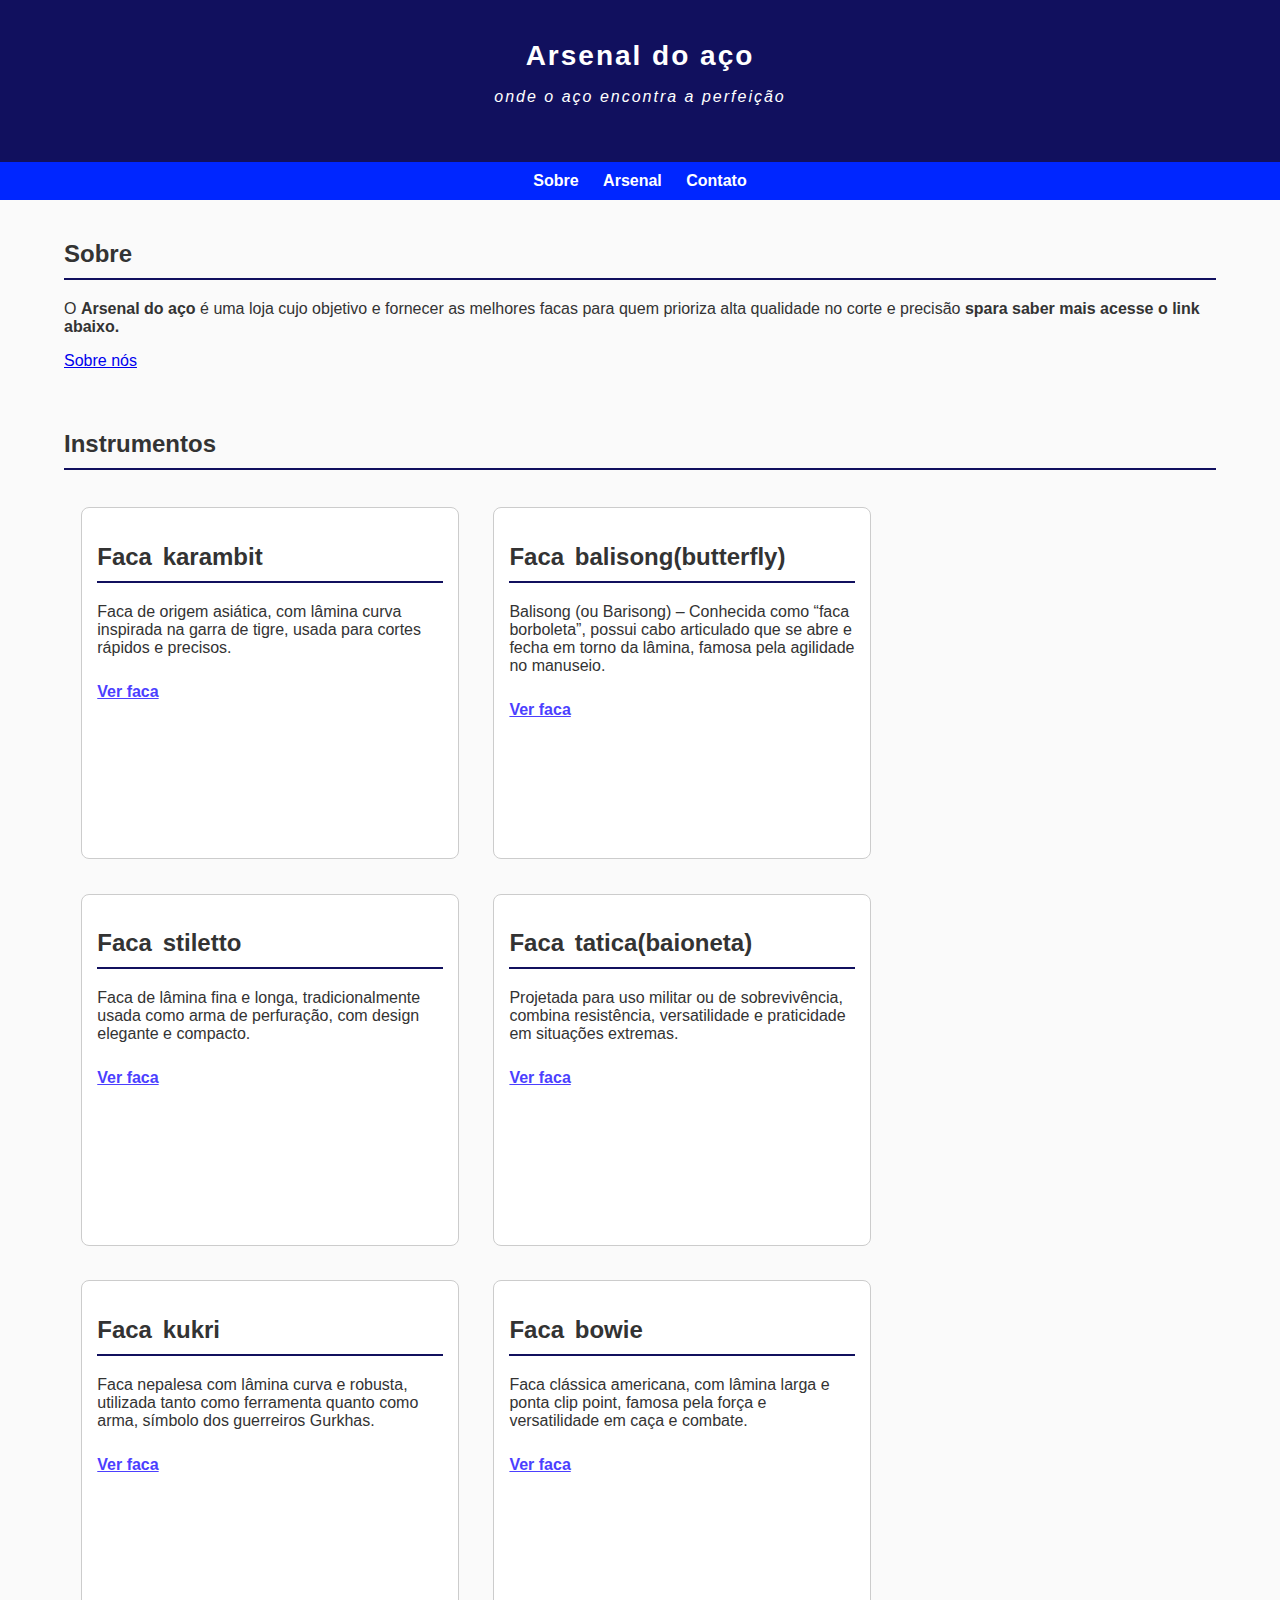
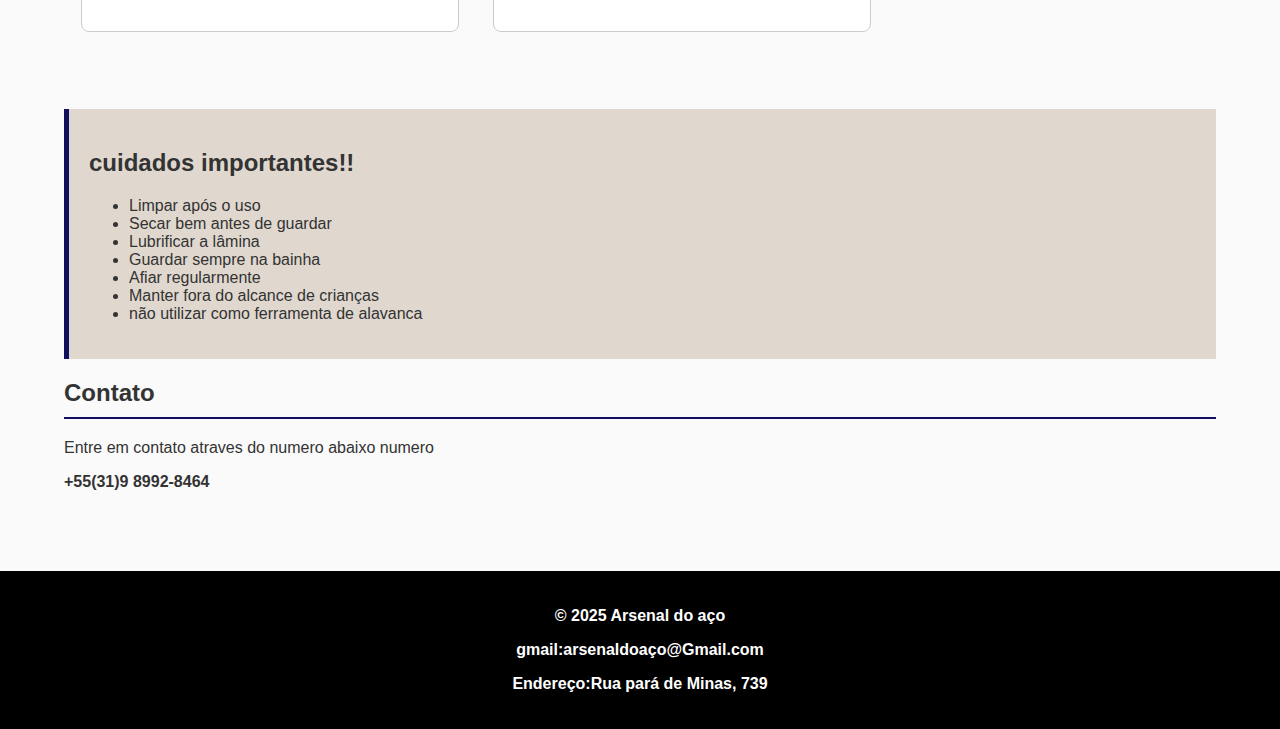
<file: index.html>
<!DOCTYPE html>
<html lang="pt-BR">
<head>
  <meta charset="UTF-8">
  <title>Arsenal do aço</title>

  
  <link rel="stylesheet" href="style.css">
</head>

<body>

  
  <header>
    <h1>Arsenal do aço</h1>
    <p><span>onde o aço encontra a perfeição</span></p>
  </header>


  <nav>
    <a href="#sobre">Sobre</a>
    <a href="#arsenal">Arsenal</a>
    <a href="#contato">Contato</a>
  </nav>

  
  <main>

    
    <section id="sobre">
      <h2>Sobre</h2>
      <p>
        O <strong>Arsenal do aço</strong> é uma loja cujo objetivo e fornecer as melhores facas para quem prioriza alta qualidade no corte e precisão<strong> spara saber mais acesse o link abaixo.</strong>
      </p>

      <a href="sobre.html">Sobre nós</a>
    </section>

    
    <section id="arsenal">
      <h2>Instrumentos</h2>

      <div class="Arsenal">

        <article id="inst1">
          <h2>Faca karambit</h2>
          <p>Faca de origem asiática, com lâmina curva inspirada na garra de tigre, usada para cortes rápidos e precisos.</p>
          <a href="karambit.html">Ver faca</a>
        </article>

        <article id="inst2">          
          <h2>Faca balisong(butterfly)</h2>
          <p>Balisong (ou Barisong) – Conhecida como “faca borboleta”, possui cabo articulado que se abre e fecha em torno da lâmina, famosa pela agilidade no manuseio.</p>
          <a href="balisong.html">Ver faca</a>
        </article>

        <article id="inst3">
          
          <h2>Faca stiletto</h2>
        <p>Faca de lâmina fina e longa, tradicionalmente usada como arma de perfuração, com design elegante e compacto.</p>
          <a href="stiletto.html">Ver faca</a>
        </article>

        <article id="inst4">
          
          <h2>Faca tatica(baioneta)</h2>
          <p> Projetada para uso militar ou de sobrevivência, combina resistência, versatilidade e praticidade em situações extremas.</p>
          </ul>
          <a href="tatica.html">Ver faca</a>
        </article>

        <article id="inst5">
          
          <h2>Faca kukri</h2>
          <p>Faca nepalesa com lâmina curva e robusta, utilizada tanto como ferramenta quanto como arma, símbolo dos guerreiros Gurkhas.</p>
          <a href="kukri.html">Ver faca</a>
        </article>

        <article id="inst6">

          <h2>Faca bowie</h2>
          <p> Faca clássica americana, com lâmina larga e ponta clip point, famosa pela força e versatilidade em caça e combate.</p>
          <a href="bowie.html">Ver faca</a>
        </article>

      </div>
    </section>

   
    <aside>
      <h2>cuidados importantes!!</h2>
      <ul>
      <li>Limpar após o uso</li>
      <li>Secar bem antes de guardar</li>
      <li>Lubrificar a lâmina</li>
      <li>Guardar sempre na bainha</li>
      <li>Afiar regularmente</li>
      <li>Manter fora do alcance de crianças</li>
      <li>não utilizar como ferramenta de alavanca</li>
      </ul>
    </aside>

  
    <section id="contato">
      <h2>Contato</h2>
      <p>Entre em contato atraves do numero abaixo numero</p>
      <strong><p>+55(31)9 8992-8464</p><strong>
      
    </section>

  </main>

  <footer>
    <p>© 2025 Arsenal do aço</p> 
    <p>gmail:arsenaldoaço@Gmail.com</p>
    <p>Endereço:Rua pará de Minas, 739</p>
  </footer>

 
  <script>
    function iniciarSite() {
      console.log("Site carregado com sucesso");

      let nome = prompt("qual e seu nome meu bom?");

      if (nome) {
        alert(`Bem-vindo a arsenal do aço, ${nome}!`);
      } else {
        alert("Bem-vindo a arsenal do aço!");
      }
    }

    iniciarSite();
  </script>

</body>

</html>
</file>
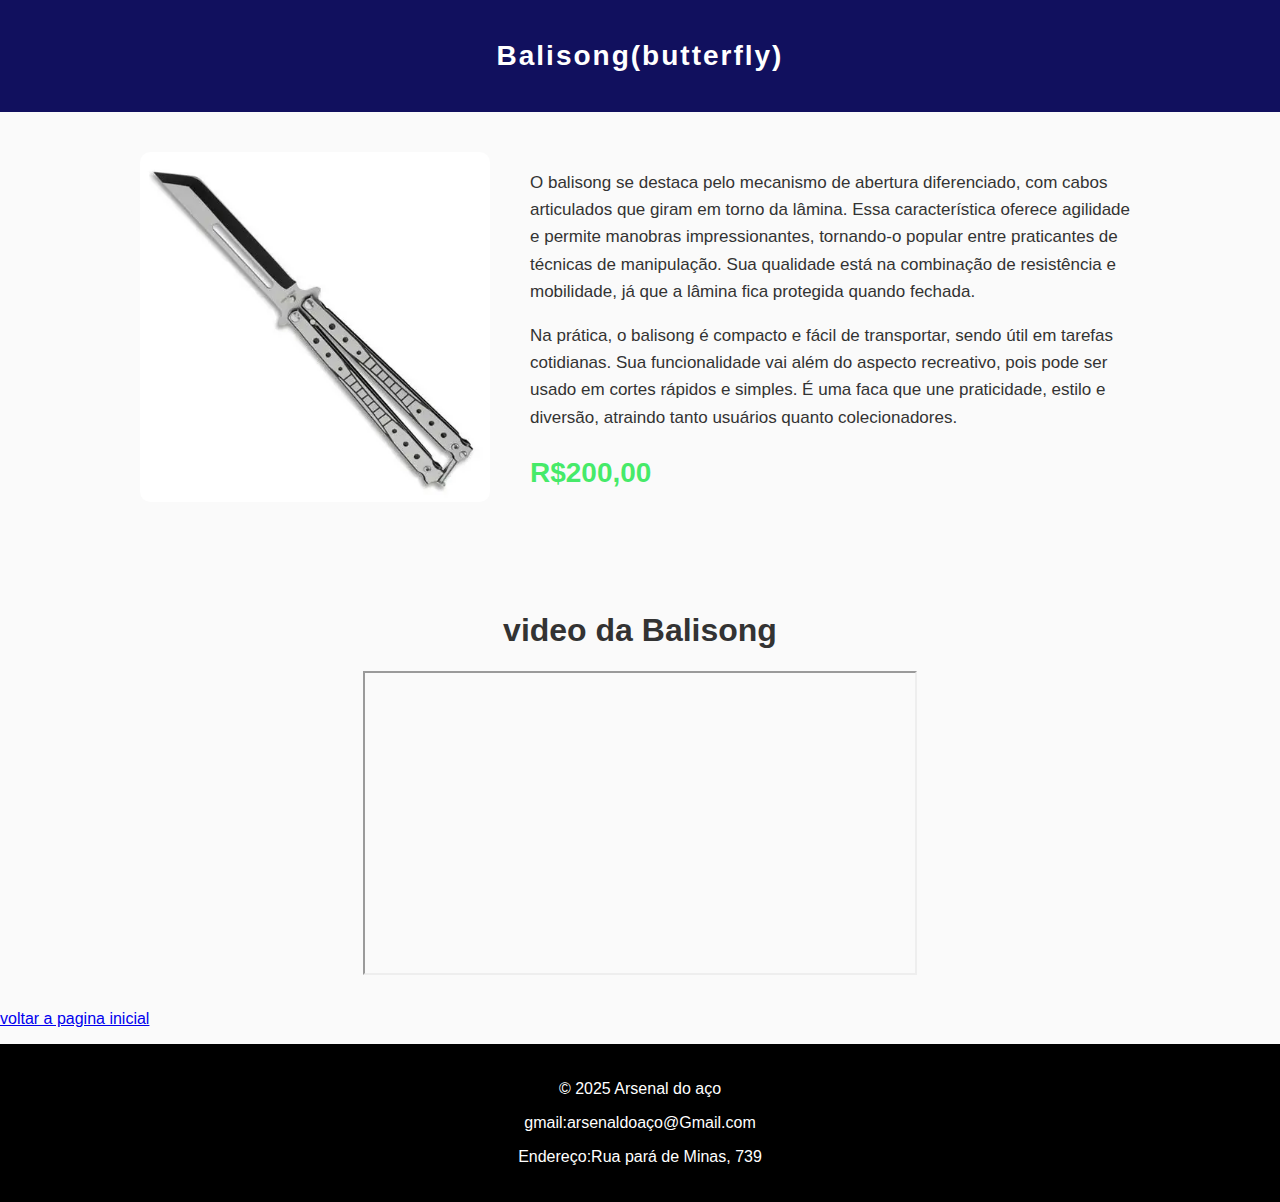
<file: balisong.html>
<!DOCTYPE html>
 <html lang="pt-BR"> 
    <head> 
 <meta charset="UTF-8"> <meta name="viewport"
   content="width=device-width, initial-scale=1.0"> 
<link rel="stylesheet" href="style.css"> 
 <title>Balisong(butterfly)</title> 
      <link rel="icon" type="image/png"
    href="karambit.favicon.png">

</head> 
 <body> 
  <header> <h1>Balisong(butterfly)</h1> </header> 
 <section class="container"> 
    <div class="imagem"> <img src="balisong_img.webp" alt="Barisong"></div> 
 <div class="texto"><p>O balisong se destaca pelo mecanismo de abertura diferenciado, com cabos articulados que giram em torno da lâmina. Essa característica oferece agilidade e permite manobras impressionantes, tornando-o popular entre praticantes de técnicas de manipulação. Sua qualidade está na combinação de resistência e mobilidade, já que a lâmina fica protegida quando fechada.</p>
    <p>Na prática, o balisong é compacto e fácil de transportar, sendo útil em tarefas cotidianas. Sua funcionalidade vai além do aspecto recreativo, pois pode ser usado em cortes rápidos e simples. É uma faca que une praticidade, estilo e diversão, atraindo tanto usuários quanto colecionadores.</p>
 <span class="preco">R$200,00</span>
</div>
 </section>
 <div class="video">
    <H1>video da Balisong</H1>
 <iframe width="550" height="300"
src="https://www.youtube.com/embed/O2_lMxodpaQ?si=E0LdsfaTxsNWu8H-" 
title="Balisong"
frameboard="0" allow="autoplay; clipboard-write; encrypted-media; gyroscope; picture-in-picture; web-share" referrerpolicy="strict-origin-when-cross-origin" allowfullscreen></iframe>
 </div>
 <p><a href="index.html">voltar a pagina inicial</a></p>
 <footer>
    <p>© 2025 Arsenal do aço</p> 
    <p>gmail:arsenaldoaço@Gmail.com</p>
    <p>Endereço:Rua pará de Minas, 739</p>
  </footer><!DOCTYPE html>
 <html lang="pt-BR"> 
    <head>
</file>
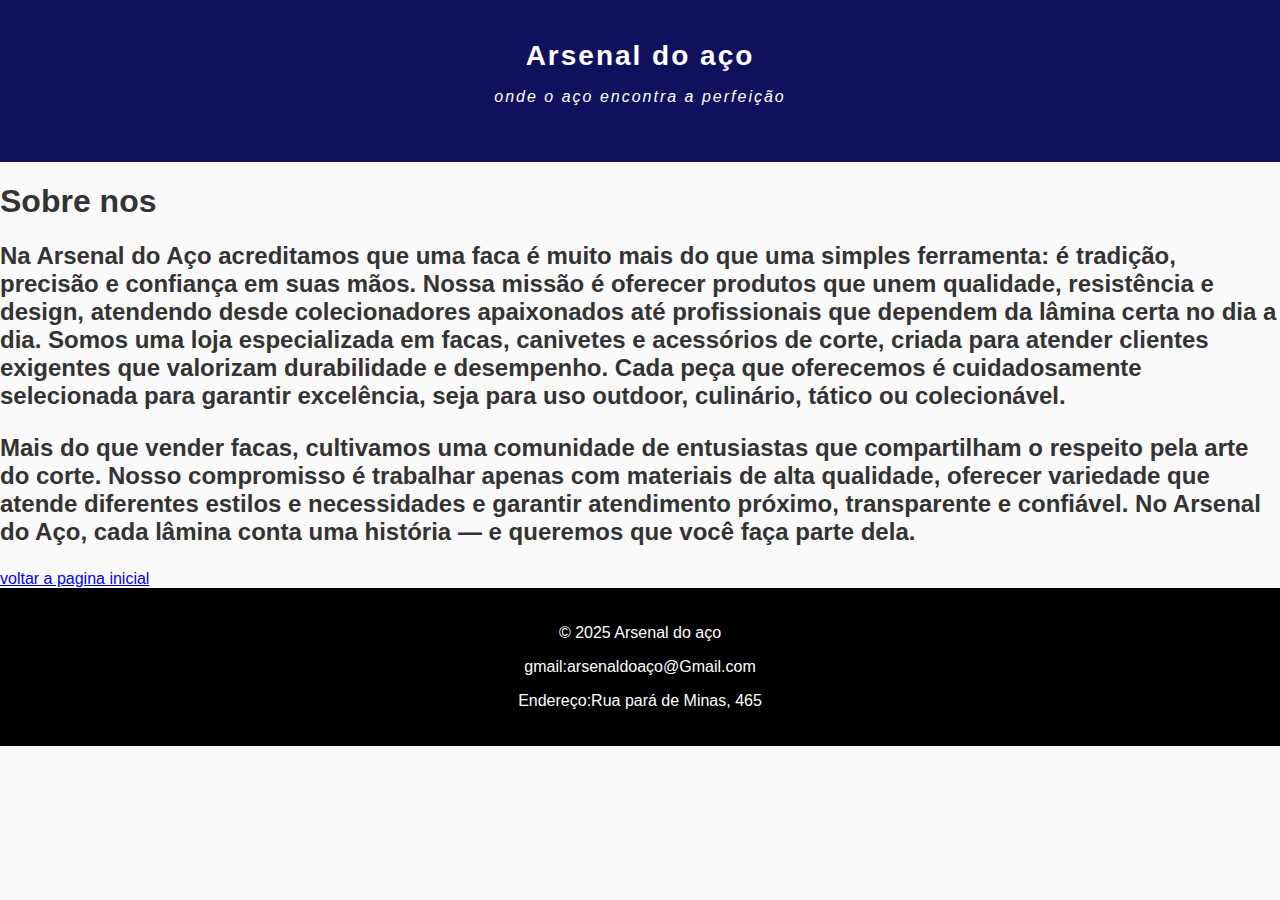
<file: sobre.html>
<!DOCTYPE html>
<html>
    <head>
        <title>sobre nos</title>
        <link rel="stylesheet" href="style.css">
         <link rel="icon" type="image/png"
    href="karambit.favicon.png">
    </head>
    <body>
          <header>
    <h1>Arsenal do aço</h1>
    <p><span>onde o aço encontra a perfeição</span></p>
  </header>
      <h1>Sobre nos</h1>

        <p><h2>Na Arsenal do Aço acreditamos que uma faca é muito mais do que uma simples ferramenta: é tradição, precisão e confiança em suas mãos. Nossa missão é oferecer produtos que unem qualidade, resistência e design, atendendo desde colecionadores apaixonados até profissionais que dependem da lâmina certa no dia a dia. Somos uma loja especializada em facas, canivetes e acessórios de corte, criada para atender clientes exigentes que valorizam durabilidade e desempenho. Cada peça que oferecemos é cuidadosamente selecionada para garantir excelência, seja para uso outdoor, culinário, tático ou colecionável.</p>
<p>Mais do que vender facas, cultivamos uma comunidade de entusiastas que compartilham o respeito pela arte do corte. Nosso compromisso é trabalhar apenas com materiais de alta qualidade, oferecer variedade que atende diferentes estilos e necessidades e garantir atendimento próximo, transparente e confiável. No Arsenal do Aço, cada lâmina conta uma história — e queremos que você faça parte dela.</p>
</h2>   



<a href="index.html">voltar a pagina inicial</a>
    </body>
    <footer>
    <p>© 2025 Arsenal do aço</p> 
    <p>gmail:arsenaldoaço@Gmail.com</p>
    <p>Endereço:Rua pará de Minas, 465</p>
  </footer>


</html>
</file>
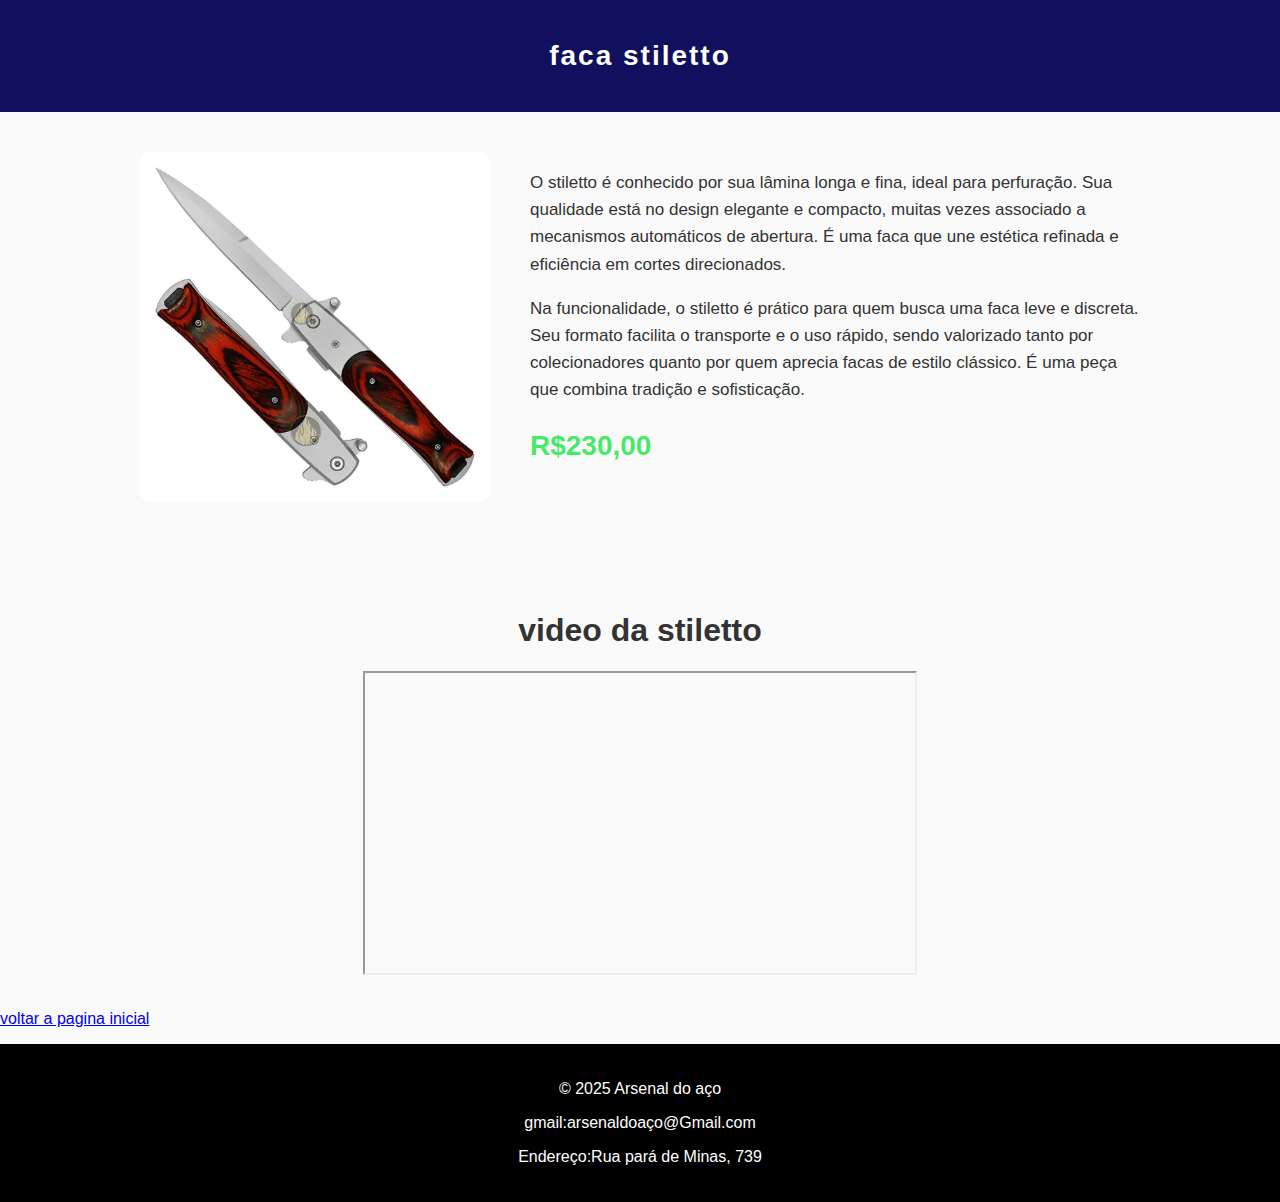
<file: stiletto.html>
<!DOCTYPE html>
 <html lang="pt-BR"> 
    <head> 
 <meta charset="UTF-8"> <meta name="viewport"
   content="width=device-width, initial-scale=1.0"> 
<link rel="stylesheet" href="style.css"> 
 <title>faca stiletto</title> 
</head> 
 <body> 
  <header> <h1>faca stiletto</h1> </header> 
 <section class="container"> 
    <div class="imagem"> <img src="stiletto_img.webp" alt="faca stiletto"></div> 
 <div class="texto"><p>O stiletto é conhecido por sua lâmina longa e fina, ideal para perfuração. Sua qualidade está no design elegante e compacto, muitas vezes associado a mecanismos automáticos de abertura. É uma faca que une estética refinada e eficiência em cortes direcionados.</p>
    <p>Na funcionalidade, o stiletto é prático para quem busca uma faca leve e discreta. Seu formato facilita o transporte e o uso rápido, sendo valorizado tanto por colecionadores quanto por quem aprecia facas de estilo clássico. É uma peça que combina tradição e sofisticação.</p>
 <span class="preco">R$230,00</span>
</div>
 </section>
 <div class="video">
    <H1>video da stiletto</H1>
 <iframe width="550" height="300"
src="https://www.youtube.com/embed/JBjqb_E3IiY?si=QnJoIjvlT9JkmGYK" 
title="faca stiletto"
frameboard="0" allow="autoplay; clipboard-write; encrypted-media; gyroscope; picture-in-picture; web-share" referrerpolicy="strict-origin-when-cross-origin" allowfullscreen></iframe>
 </div>
 <p><a href="index.html">voltar a pagina inicial</a></p>
 <footer>
    <p>© 2025 Arsenal do aço</p> 
    <p>gmail:arsenaldoaço@Gmail.com</p>
    <p>Endereço:Rua pará de Minas, 739</p>
  </footer><!DOCTYPE html>
 <html lang="pt-BR"> 
    <head>
</file>
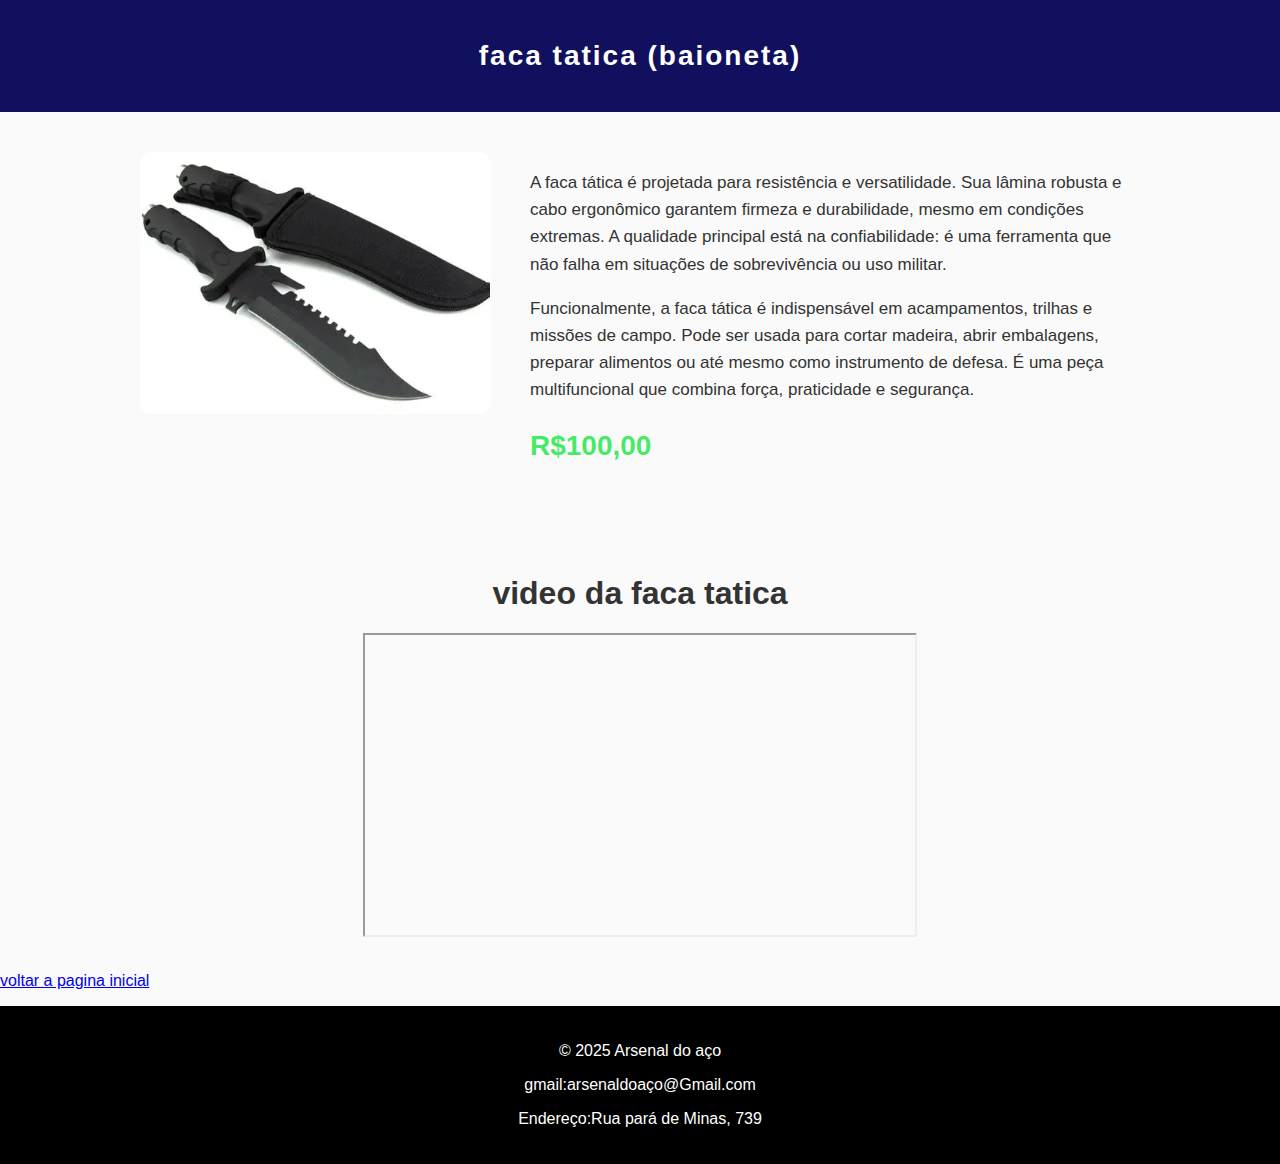
<file: tatica.html>
<!DOCTYPE html>
 <html lang="pt-BR"> 
    <head> 
 <meta charset="UTF-8"> <meta name="viewport"
   content="width=device-width, initial-scale=1.0"> 
<link rel="stylesheet" href="style.css"> 
 <title>faca karambit</title> 
      <link rel="icon" type="image/png"
    href="karambit.favicon.png">

</head> 
 <body> 
  <header> <h1>faca tatica (baioneta)</h1> </header> 
 <section class="container"> 
    <div class="imagem"> <img src="tatica_img.webp" alt="faca tatica (baioneta)"></div> 
 <div class="texto"><p>A faca tática é projetada para resistência e versatilidade. Sua lâmina robusta e cabo ergonômico garantem firmeza e durabilidade, mesmo em condições extremas. A qualidade principal está na confiabilidade: é uma ferramenta que não falha em situações de sobrevivência ou uso militar.</p>
    <p>Funcionalmente, a faca tática é indispensável em acampamentos, trilhas e missões de campo. Pode ser usada para cortar madeira, abrir embalagens, preparar alimentos ou até mesmo como instrumento de defesa. É uma peça multifuncional que combina força, praticidade e segurança.</p>
 <span class="preco">R$100,00</span>
</div>
 </section>
 <div class="video">
    <H1>video da faca tatica</H1>
 <iframe width="550" height="300"
src="https://www.youtube.com/embed/OMwYQxKoKt8?si=6NHJdzDBLOwy9vok" 
title="faca tatica"
frameboard="0" allow="autoplay; clipboard-write; encrypted-media; gyroscope; picture-in-picture; web-share" referrerpolicy="strict-origin-when-cross-origin" allowfullscreen></iframe>
 </div>
 <p><a href="index.html">voltar a pagina inicial</a></p>
 <footer>
    <p>© 2025 Arsenal do aço</p> 
    <p>gmail:arsenaldoaço@Gmail.com</p>
    <p>Endereço:Rua pará de Minas, 739</p>
  </footer><!DOCTYPE html>
 <html lang="pt-BR"> 
    <head>
</file>
<file: style.css>
body {
  background-color: #11105e;
  font-family: Georgia, serif;
  margin: 0;
  padding: 0;
  color: #3a2f2f;
}

/* HEADER */
header {
  background-color: #11105e;
  color: white;
  padding: 40px;
  text-align: center;
  letter-spacing: 2px;
}

header span {
  font-style: italic;
}

/* NAV */
nav {
  background-color: #0026ff;
  padding: 10px;
  text-align: center;
}

nav a {
  color: white;
  margin: 10px;
  text-decoration: none;
  font-weight: bold;
}

/* Pseudo-classe */
nav a:hover {
  color: #2751ac;
  text-decoration: underline;
}

/* MAIN */
main {
  width: 90%;
  margin: auto;
  padding: 20px;
}

/* SECTIONS */
section {
  margin-bottom: 60px;
  animation: aparecer 1s ease;
}

section h2 {
  border-bottom: 2px solid #11105e;
  padding-bottom: 10px;
  word-spacing: 4px;
}

/* INSTRUMENTOS */
.Arsenal{
  overflow: hidden;
}

article {
  background-color: white;
  width: 30%;
  height: 320px;
  float: left;
  margin: 1.5%;
  padding: 15px;
  border: 1px solid #ccc;
  border-radius: 8px;
}

/* Pseudo-elemento */
article::before {
  color: #000000;
  font-weight:bold;
}

/* Inline + Block */
article a {
  display: inline-block;
  margin-top: 10px;
  color: #4c3fff;
  font-weight: bold;
}

article a:hover {
  color: #3a2f2f;
}

/* ASIDE */
aside {
  background-color: #e0d8cf;
  padding: 20px;
  border-left: 5px solid #11105e
}

/* FOOTER */
footer {
  background-color: #000000;
  color: white;
  text-align: center;
  padding: 20px;
}

/* ANIMAÇÃO */
@keyframes aparecer {
  from {
    opacity: 0;
    transform: translateY(20px);
  }
  to {
    opacity: 1;
    transform: translateY(0);
  }
} 
body
 {
 margin: 0; font-family: Arial, sans-serif; background: #fafafa; color: #333;   
}
 
header h1 
{ 
  margin: 0; 
  font-size: 28px; 
} 
  .container {
 max-width: 1000px; 
 margin: auto; 
 padding: 40px 20px; 
 display: flex; 
 flex-wrap: wrap; 
 gap: 40px; 
 align-items: flex-start; 
} 
 .imagem img {
 width: 350px; 
 border-radius: 10px; 
 }
 .texto 
 { 
flex: 1; 
font-size: 17px;
line-height: 1.6; 
 } 
 .preco 
 { 
font-size: 28px; 
font-weight: bold; 
display: block;
margin-top: 20px; 
 color: #00e431bd;
 }
 .btn 
 { 
display: inline-block;
margin-top: 15px; 
background: #0b64ff;
padding: 12px 20px; 
color: white; 
text-decoration: none;
border-radius: 5px; 
font-weight: bold;
} 
.btn:hover 
{ 
background: #0846b3;
}
.video{
  margin-top:30px;
  text-align: center;
  padding: 15px;
}
</file>
